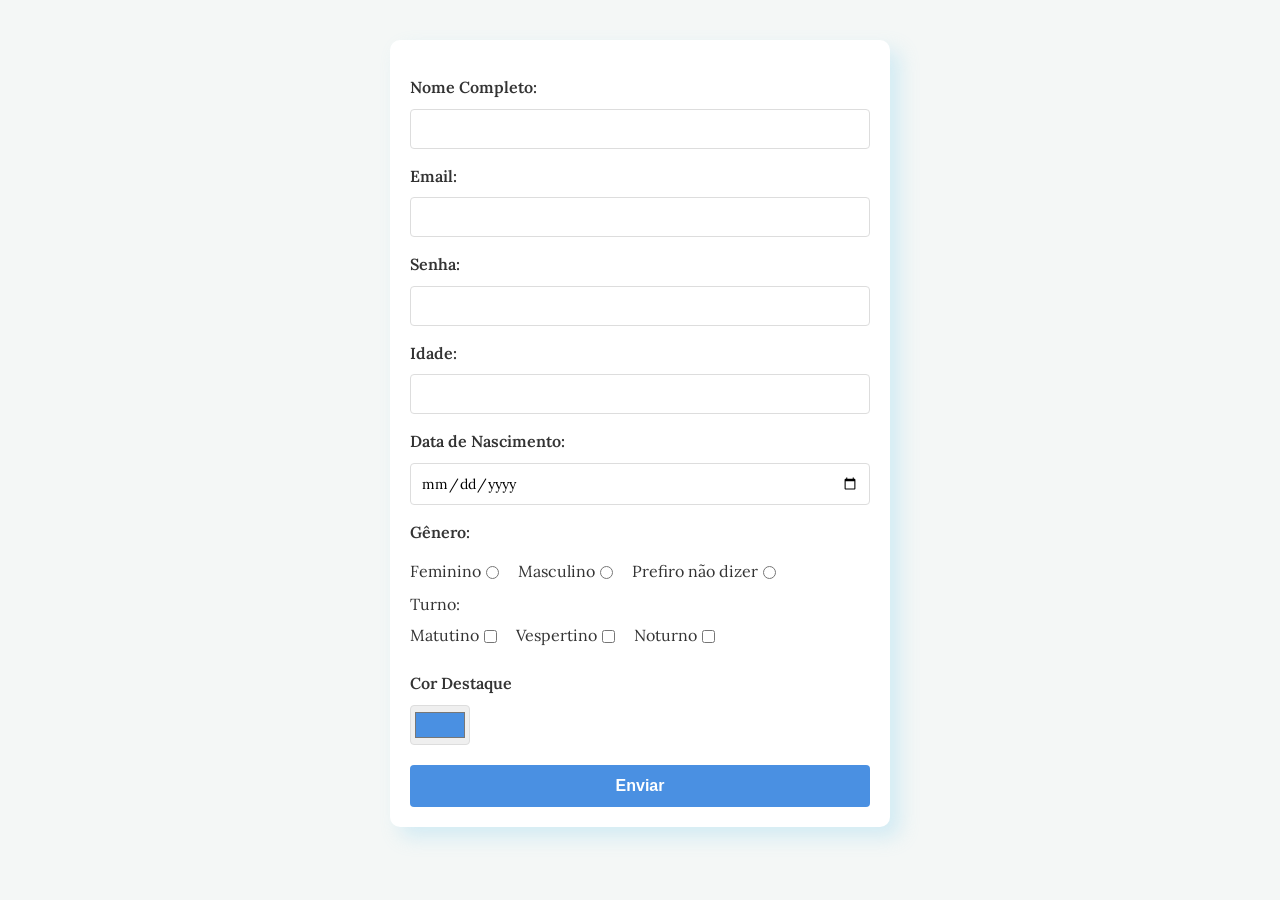
<file: Atividade01.html>
<!DOCTYPE html>
<html lang="en">
<head>
    <meta charset="UTF-8">
    <meta name="viewport" content="width=device-width, initial-scale=1.0">
    <title>Atividade 1</title>
    <link rel="stylesheet" href="Atividade01.html.css">
</head>
<body>
<form id="formulario">
    <label for="nome">Nome Completo:</label>
    <input id="nome" type="text" name="nome"/>

    <label for="email">Email:</label>
    <input id="email" type="email" name="email"/>

    <label for="senha">Senha:</label>
    <input id="senha" type="password" name="senha"/>

    <label for="idade">Idade:</label
    ><input id="idade" type="number" name="idade"/>

    <label for="nascimento">Data de Nascimento:</label>
    <input id="nascimento" type="date" name="nascimento"/>

    <label>Gênero:</label>
    <label>Feminino<input id="mas" name="genero" type="radio"/></label>
    <label>Masculino<input id="fem" name="genero" type="radio"/></label>
    <label>Prefiro não dizer<input id="outros" name="genero" type="radio"/></label>

    <p>Turno:</p>
    <label>Matutino<input id="matutino" type="checkbox"/></label>
    <label>Vespertino<input id="vespertino" type="checkbox"/></label>
    <label>Noturno<input id="noturno" type="checkbox" /></label>


    <label for="cor">Cor Destaque</label>
    <input id="cor" type="color" name="cor"/>

    <button>Enviar</button>
    <script src="Atividade01.html.js"></script>

</form>

</body>
</html>
</file>
<file: Atividade01.html.css>
@import url('https://fonts.googleapis.com/css2?family=Lora:ital,wght@0,400..700;1,400..700&display=swap');
:root {
    --primary-color: #4A90E2;
    --bg-color: #F4F7F6;
    --text-color: #333;
    --border-color: #DDD;

}

*{
    margin: 0;
    padding: 0;
    box-sizing: border-box;
}

body{
    font-family: "Lora", "Segoe UI", SansSerif;
    background-color: var(--bg-color);
    color: var(--text-color);
    line-height: 1.6;
    display: flex;
    justify-content: center;
    padding: 40px 20px;
}
label{
    display: block;
    font-weight: 600;
    margin-bottom: 8px;
}

input[type=text], input[type=password], input[type=email], input[type=number], input[type=date]{
    width: 100%;
    padding: 12px 20px;
}
form{
    padding: 20px;
    background-color: white;
    border-radius: 10px;
    box-shadow: 10px 10px 19px rgba(137 , 207 , 240 , 0.3);
    width: 100%;
    max-width: 500px;
}
label {
    display: block;
    font-weight: 600;
    margin-top: 15px;
    margin-bottom: 8px;
}

input[type="text"],
input[type="email"],
input[type="password"],
input[type="number"],
input[type="date"] {
    width: 100%;
    padding: 10px;
    border: 1px solid var(--border-color);
    border-radius: 4px;
    font-family: inherit;
    font-size: 14px;
    outline: none;
    transition: border-color 0.2s;
}

input[type="text"]:focus,
input[type="email"]:focus,
input[type="password"]:focus,
input[type="number"]:focus,
input[type="date"]:focus
{
    border-color: var(--primary-color);
}

form label:has(input[type="radio"]),
form label:has(input[type="checkbox"]){
    display: inline-block;
    font-weight: normal;
    margin-right: 15px;
    margin-top: 5px;
    cursor: pointer;
}

input[type="radio"],
input[type="checkbox"]{
    margin-left: 5px;
    vertical-align: middle;
}

input[type="color"]{
    display: block;
    width: 60px;
    height: 40px;
    border: 1px solid var(--border-color);
    border-radius: 4px;
    cursor: pointer;
    padding: 2px;
}

button {
    width: 100%;
    padding: 12px;
    margin-top: 20px;
    background-color: var(--primary-color);
    color: white;
    border: none;
    border-radius: 4px;
    font-size: 16px;
    font-weight: 600;
    cursor: pointer;
    transition: border-color 0.3s, 0.1s;


}

button:hover{,
    filter: brightness(90%);

}
button:active {
    transform: scale(0.98);
}
</file>
